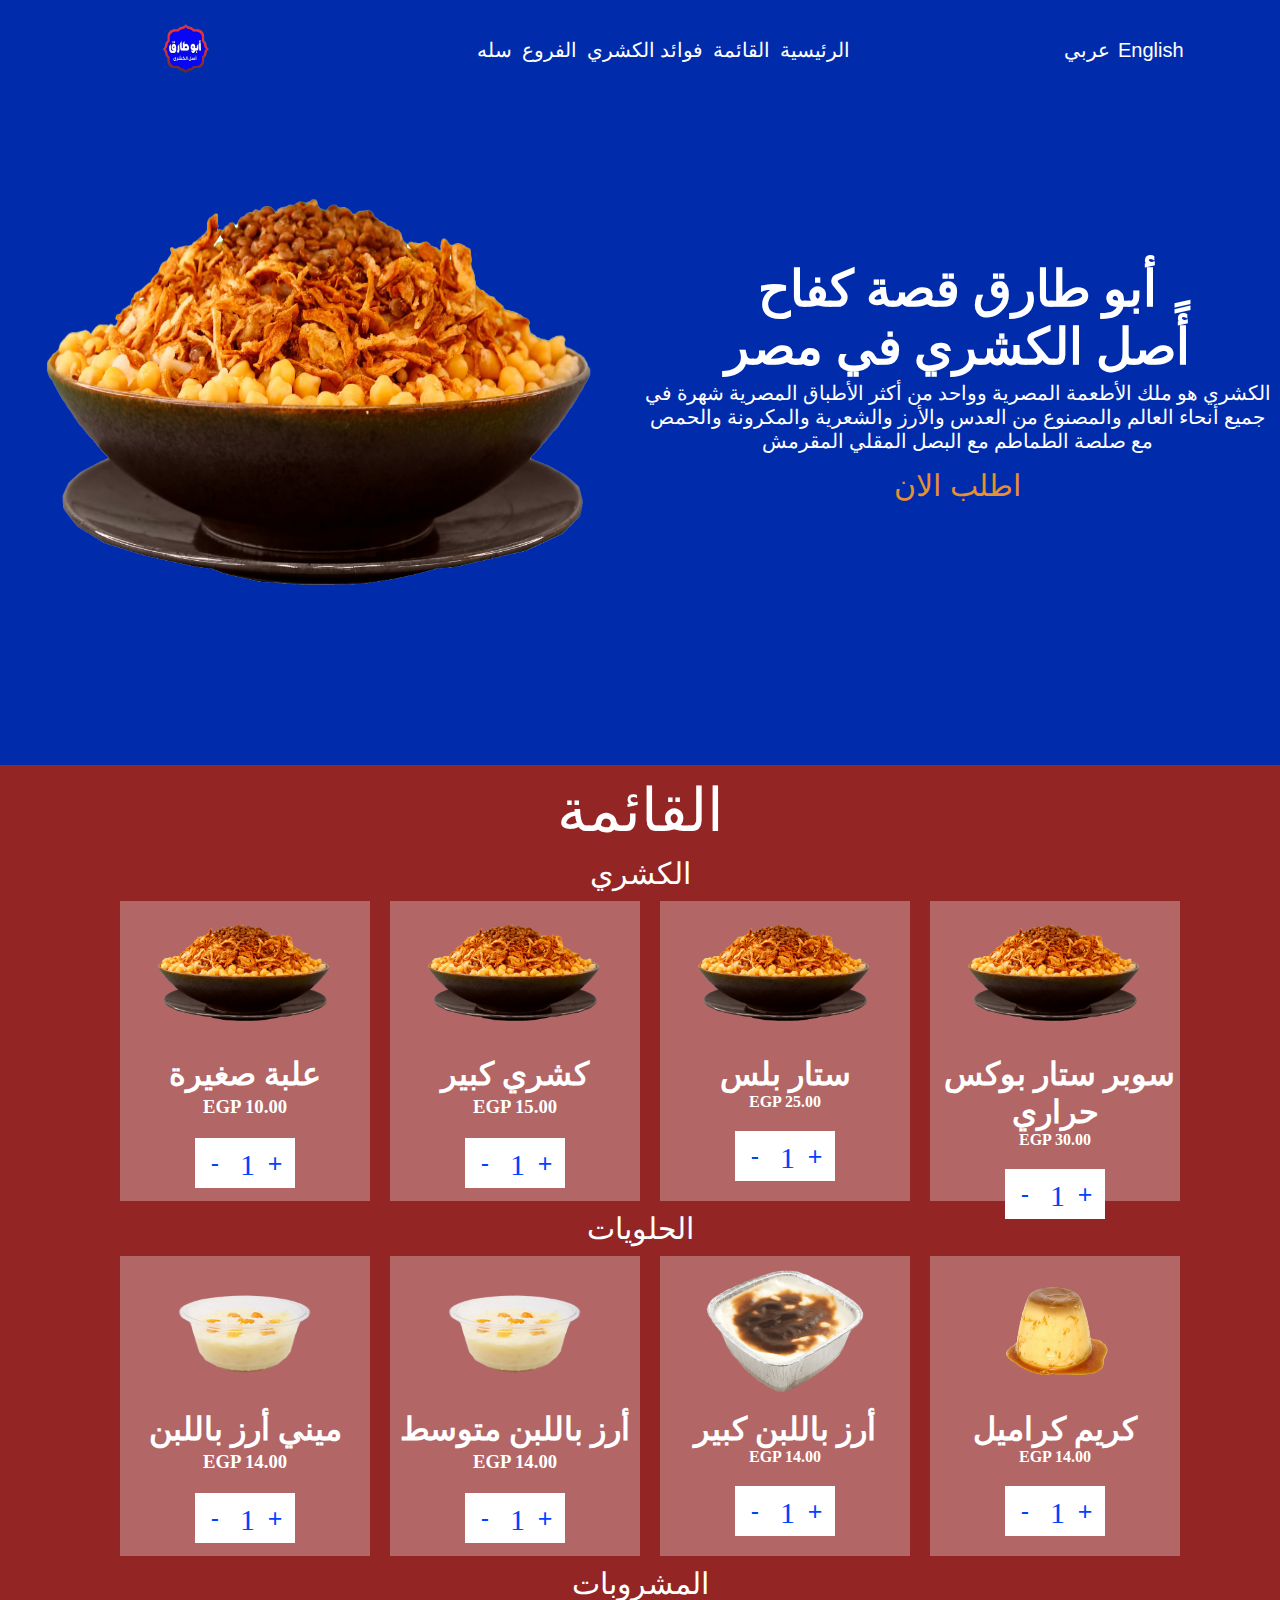
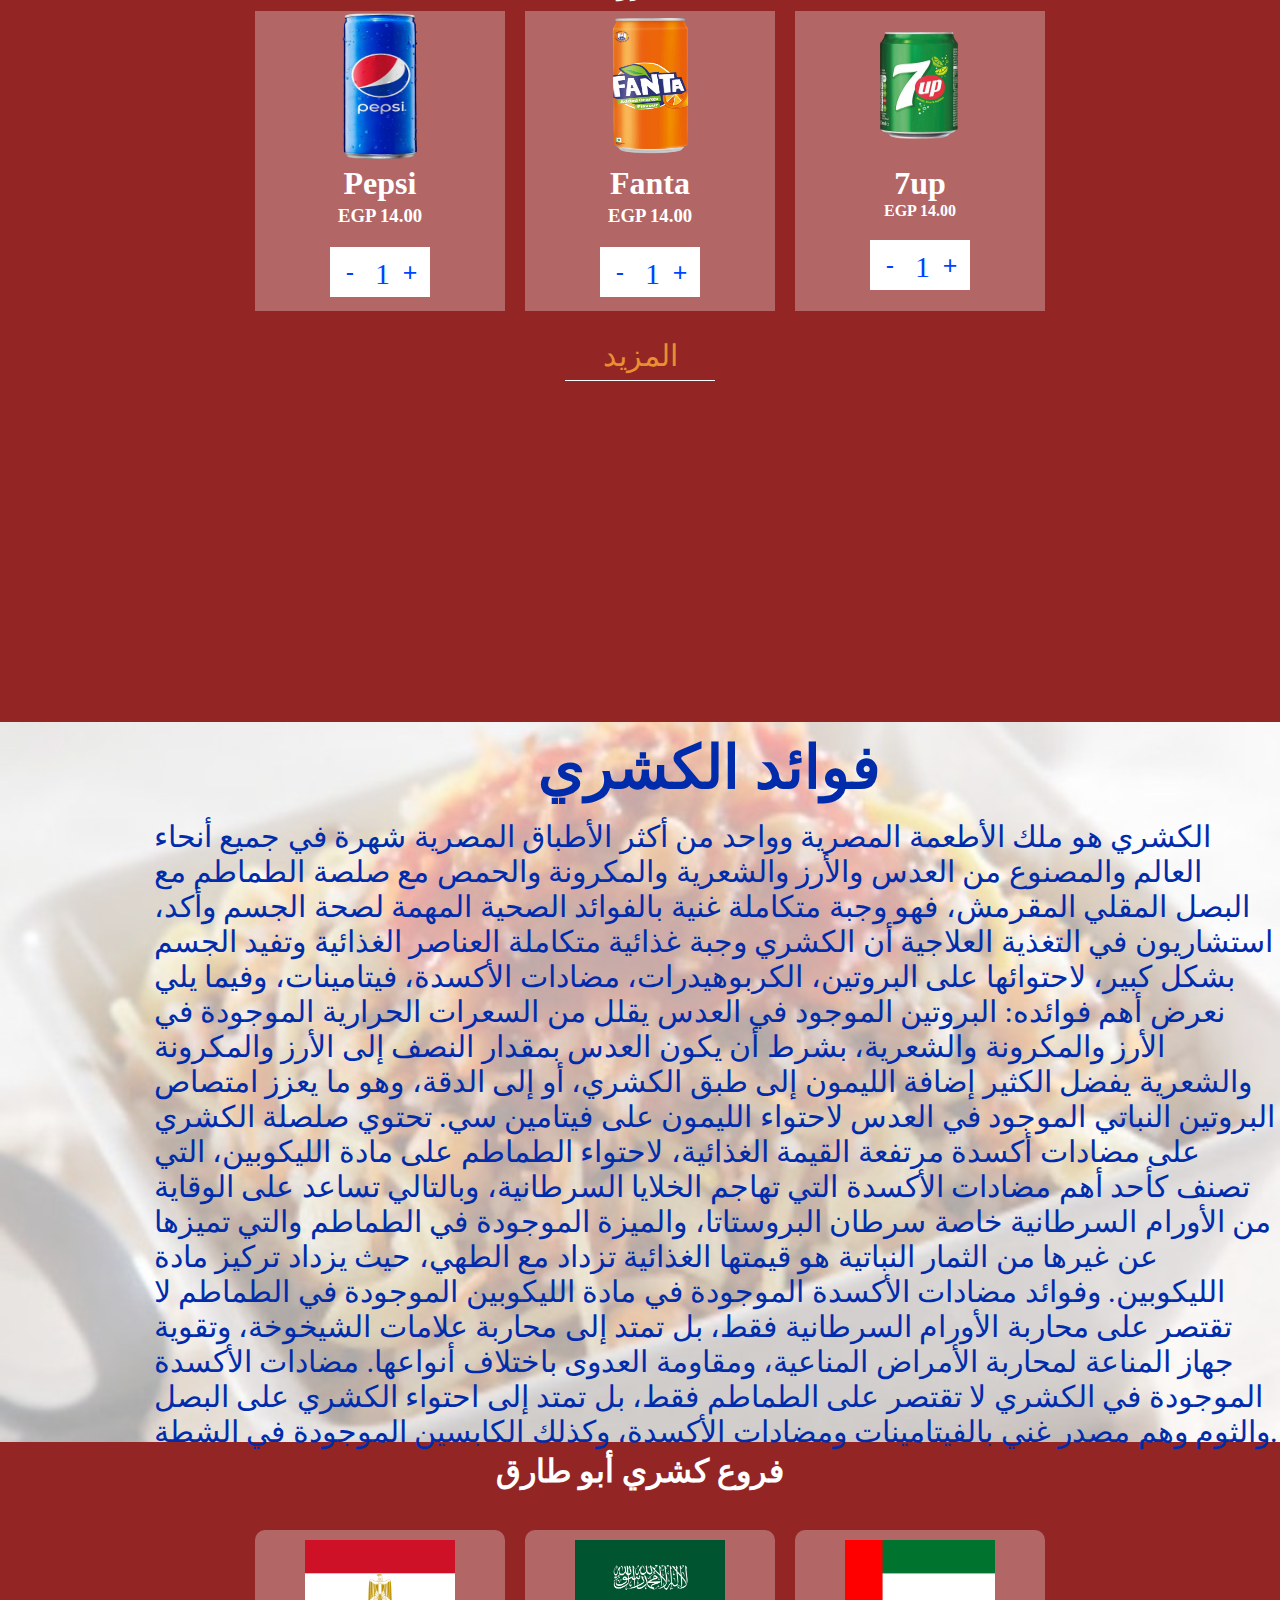
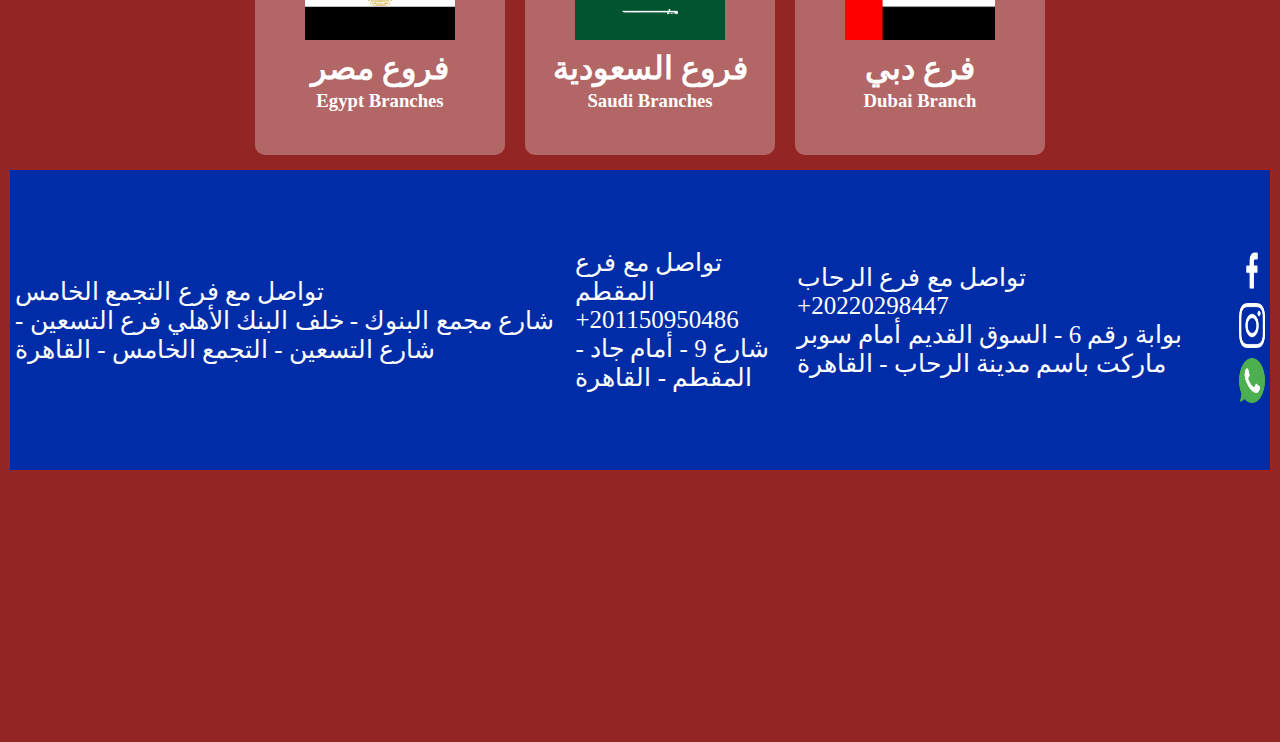
<file: index.html>
<!DOCTYPE html>
<html lang="en">
<head>
    <meta charset="UTF-8">
    <meta http-equiv="X-UA-Compatible" content="IE=edge">
    <meta name="viewport" content="width=device-width, initial-scale=1.0">
    <title>koshary</title>
    <link rel="stylesheet" href="style.css">
</head>
<body>
    <section class="header" id="header">
        <nav>
            <img src="img/logo.png" alt="">
            <div class="link">
                <a href="#header">الرئيسية</a>
                <a href="#menu">القائمة</a>
                <a href="#about">فوائد الكشري</a>
                <a href="#location">الفروع</a>
                <a href="">سله</a>
            </div>
            <div class="btn">
                <button class="one">عربي</button>
                <button class="two">english</button>
            </div>
        </nav>
        <div class="body">
            <img src="img/كشري.png" alt="">
            <div class="content">
                <div class="social">
                    <img src="img/facebook.png" alt="">
                    <img src="img/instagram (1).png" alt="">
                    <img src="img/whatsapp.png" alt="">
                </div>
                <div class="text">
                    <h1>أبو طارق قصة كفاح</h1>
                    <h1> أًصل الكشري في مصر</h1>
                    <p>
                        الكشري هو ملك الأطعمة المصرية وواحد من أكثر الأطباق المصرية شهرة في جميع أنحاء العالم والمصنوع من العدس والأرز والشعرية والمكرونة والحمص مع صلصة الطماطم مع البصل المقلي المقرمش
                    </p>
                    <a href="menu.html"><button>اطلب الان</button></a>
                </div>
            </div>
        </div>
    </section>
    <section class="menu" id="menu">
        <p>القائمة</p>
        <div class="list1">
            <p>الكشري</p>
            <div class="cards">
                <div class="card">
                    <img src="img/كشري.png" alt="">
                    <h1>علبة صغيرة</h1>
                    <h3>EGP 10.00</h3>
                    <div class="btn">
                        <button>-</button>
                        <p>1</p>
                        <button>+</button>
                    </div>
                </div>    
                <div class="card">
                    <img src="img/كشري.png" alt="">
                    <h1> كشري كبير</h1>
                    <h3>EGP 15.00</h3>
                    <div class="btn">
                        <button>-</button>
                        <p>1</p>
                        <button>+</button>
                    </div>
                </div>
                <div class="card">
                    <img src="img/كشري.png" alt="">
                    <h1> ستار بلس</h1>
                    <h4>EGP 25.00</h4>
                    <div class="btn">
                        <button>-</button>
                        <p>1</p>
                        <button>+</button>
                    </div>
                </div>
                <div class="card">
                    <img src="img/كشري.png" alt="">
                    <h1>سوبر ستار بوكس ​​حراري </h1>
                    <h4>EGP 30.00</h4>
                    <div class="btn">
                        <button>-</button>
                        <p>1</p>
                        <button>+</button>
                    </div>
                </div>
            </div>
        </div>
        <div class="list1">
            <p>الحلويات</p>
            <div class="cards">
                <div class="card">
                    <img src="img/حلاويات1.png" alt="">
                    <h1> ميني أرز باللبن</h1>
                    <h3>EGP 14.00</h3>
                    <div class="btn">
                        <button>-</button>
                        <p>1</p>
                        <button>+</button>
                    </div>
                </div>    
                <div class="card">
                    <img src="img/حلاويات1.png" alt="">
                    <h1> أرز باللبن متوسط</h1>
                    <h3>EGP 14.00</h3>
                    <div class="btn">
                        <button>-</button>
                        <p>1</p>
                        <button>+</button>
                    </div>
                </div>
                <div class="card">
                    <img src="img/حلاويات2.png" alt="">
                    <h1>  أرز باللبن كبير</h1>
                    <h4>EGP 14.00</h4>
                    <div class="btn">
                        <button>-</button>
                        <p>1</p>
                        <button>+</button>
                    </div>
                </div>
                <div class="card">
                    <img src="img/حلاويات3.png" alt="">
                    <h1> كريم كراميل</h1>
                    <h4>EGP 14.00</h4>
                    <div class="btn">
                        <button>-</button>
                        <p>1</p>
                        <button>+</button>
                    </div>
                </div>
            </div>
        </div>
        <div class="list1">
            <p>المشروبات</p>
            <div class="cards">
                <div class="card">
                    <img src="img/مشروب1.png" alt="">
                    <h1> Pepsi</h1>
                    <h3>EGP 14.00</h3>
                    <div class="btn">
                        <button>-</button>
                        <p>1</p>
                        <button>+</button>
                    </div>
                </div>    
                <div class="card">
                    <img src="img/مشروب2.png" alt="">
                    <h1> Fanta </h1>
                    <h3>EGP 14.00</h3>
                    <div class="btn">
                        <button>-</button>
                        <p>1</p>
                        <button>+</button>
                    </div>
                </div>
                <div class="card">
                    <img src="img/مشروب3.png" alt="">
                    <h1> 7up</h1>
                    <h4>EGP 14.00</h4>
                    <div class="btn">
                        <button>-</button>
                        <p>1</p>
                        <button>+</button>
                    </div>
                </div>
            </div>
        </div>
        <div class="btn">
            <a href="menu.html">
            <button>المزيد</button>
            </a>
        </div>
    </section>
    <section class="about" id="about">
        <img src="img/back.png" alt="">
        <h1>فوائد الكشري</h1>
        <p>الكشري هو ملك الأطعمة المصرية وواحد من أكثر الأطباق المصرية شهرة في جميع أنحاء العالم والمصنوع من العدس والأرز والشعرية والمكرونة والحمص مع صلصة الطماطم مع البصل المقلي المقرمش، فهو وجبة متكاملة غنية بالفوائد الصحية المهمة لصحة الجسم وأكد، استشاريون في التغذية العلاجية أن الكشري وجبة غذائية متكاملة العناصر الغذائية وتفيد الجسم بشكل كبير، لاحتوائها على البروتين، الكربوهيدرات، مضادات الأكسدة، فيتامينات، وفيما يلي نعرض أهم فوائده:
            البروتين الموجود في العدس يقلل من السعرات الحرارية الموجودة في الأرز والمكرونة والشعرية، بشرط أن يكون العدس بمقدار النصف إلى الأرز والمكرونة والشعرية
            يفضل الكثير إضافة الليمون إلى طبق الكشري، أو إلى الدقة، وهو ما يعزز امتصاص البروتين النباتي الموجود في العدس لاحتواء الليمون على فيتامين سي.
            تحتوي صلصلة الكشري على مضادات أكسدة مرتفعة القيمة الغذائية، لاحتواء الطماطم على مادة الليكوبين، التي تصنف كأحد أهم مضادات الأكسدة التي تهاجم الخلايا السرطانية، وبالتالي تساعد على الوقاية من الأورام السرطانية خاصة سرطان البروستاتا، والميزة الموجودة في الطماطم والتي تميزها عن غيرها من الثمار النباتية هو قيمتها الغذائية تزداد مع الطهي، حيث يزداد تركيز مادة الليكوبين.
            وفوائد مضادات الأكسدة الموجودة في مادة الليكوبين الموجودة في الطماطم لا تقتصر على محاربة الأورام السرطانية فقط، بل تمتد إلى محاربة علامات الشيخوخة، وتقوية جهاز المناعة لمحاربة الأمراض المناعية، ومقاومة العدوى باختلاف أنواعها.
            مضادات الأكسدة الموجودة في الكشري لا تقتصر على الطماطم فقط، بل تمتد إلى احتواء الكشري على البصل والثوم وهم مصدر غني بالفيتامينات ومضادات الأكسدة، وكذلك الكابسين الموجودة في الشطة.            
        </p>
    </section>
    <section class="location" id="location">
        <h1>فروع كشري أبو طارق</h1>
        <div class="list-location">
            <div class="cards">
                <div class="card">
                    <img src="img/Egypt.png" alt="">
                    <h1>فروع مصر </h1>
                    <h3> Egypt Branches</h3>
                </div>
            </div>
            <div class="cards">
                <div class="card">
                    <img src="img/Saudi_Arabia.png" alt="">
                    <h1>فروع السعودية </h1>
                    <h3>Saudi Branches </h3>
                </div>
            </div> 
            <div class="cards">
                <div class="card">
                    <img src="img/United_Arab_Emirates.png" alt="">
                    <h1> فرع دبي</h1>
                    <h3>Dubai Branch</h3>
                </div>
            </div> 
        </div> 
        <div class="branches">
            <div>
            <p>تواصل مع فرع التجمع الخامس </p>        
            <p>
شارع مجمع البنوك - خلف البنك الأهلي فرع التسعين - شارع التسعين - التجمع الخامس - القاهرة
            </p>
            </div>
            <div>
            <p>
                تواصل مع فرع المقطم
            </p>
            <p>
                +201150950486
            </p>
            <p>
                شارع 9 - أمام جاد - المقطم - القاهرة
            </p>
            </div>
            <div>
                <p>
                    تواصل مع فرع الرحاب
                </p>
                <p>
                    +20220298447
                </p>
                <p>
                    
بوابة رقم 6 - السوق القديم أمام سوبر ماركت باسم مدينة الرحاب - القاهرة
                </p>
            </div>
            <div class="social">
                <img src="img/facebook.png" alt="">
                <img src="img/instagram (1).png" alt="">
                <img src="img/whatsapp.png" alt="">
            </div>
        </div>           
    </section>
</body>
</html>
</file>
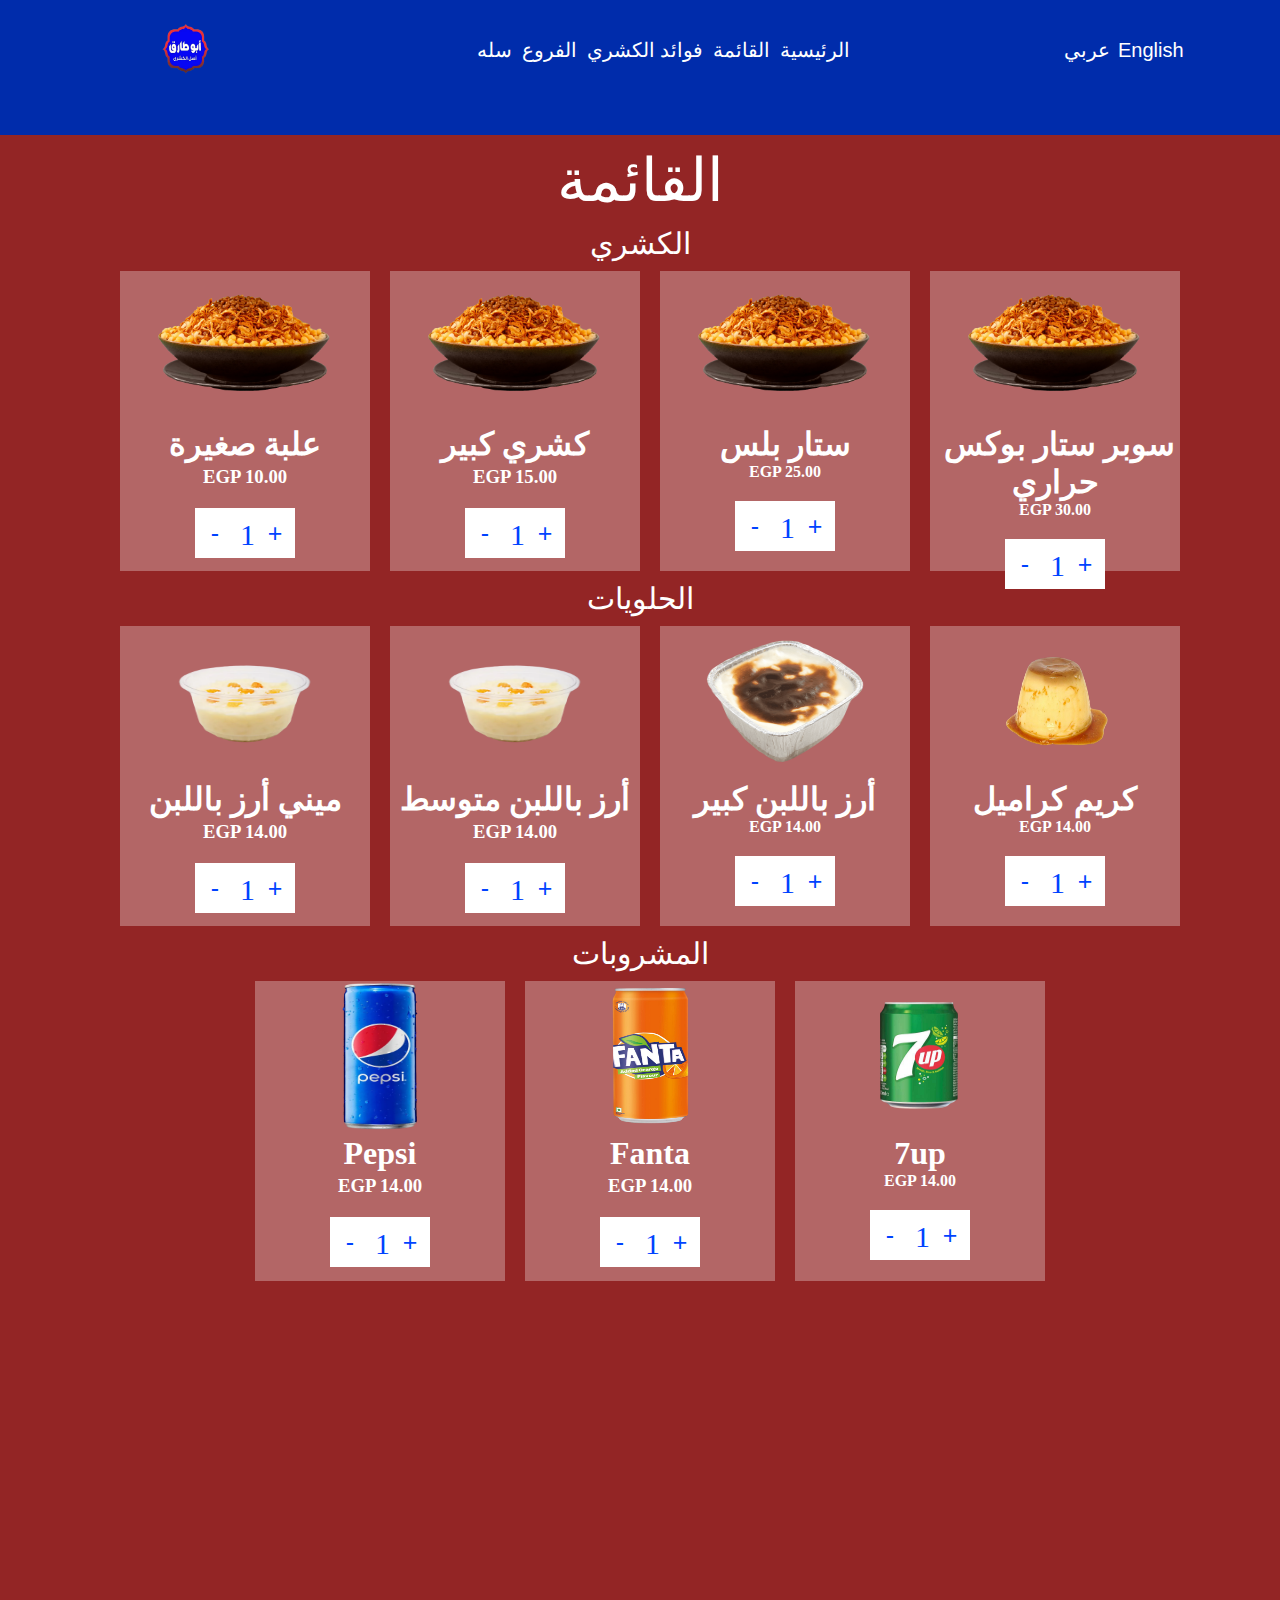
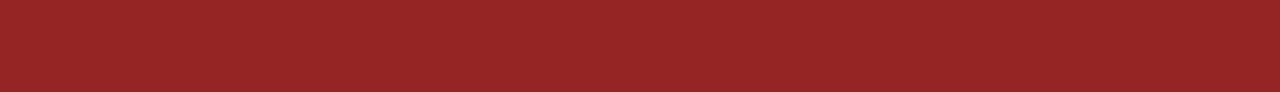
<file: menu.html>
<!DOCTYPE html>
<html lang="en">
<head>
    <meta charset="UTF-8">
    <meta http-equiv="X-UA-Compatible" content="IE=edge">
    <meta name="viewport" content="width=device-width, initial-scale=1.0">
    <title>القائمة</title>
    <link rel="stylesheet" href="style.css">
</head>
<body>
    <section class="header" id="header" style="height: 15vh;">
        <nav>
            <img src="img/logo.png" alt="">
            <div class="link">
                <a href="index.html">الرئيسية</a>
                <a href="#menu">القائمة</a>
                <a href="">فوائد الكشري</a>
                <a href="">الفروع</a>
                <a href="">سله</a>
            </div>
            <div class="btn">
                <button class="one">عربي</button>
                <button class="two">english</button>
            </div>
        </nav>
    </section>
    <section class="menu" id="menu">
        <p>القائمة</p>
        <div class="list1">
            <p>الكشري</p>
            <div class="cards">
                <div class="card">
                    <img src="img/كشري.png" alt="">
                    <h1>علبة صغيرة</h1>
                    <h3>EGP 10.00</h3>
                    <div class="btn">
                        <button>-</button>
                        <p>1</p>
                        <button>+</button>
                    </div>
                </div>    
                <div class="card">
                    <img src="img/كشري.png" alt="">
                    <h1> كشري كبير</h1>
                    <h3>EGP 15.00</h3>
                    <div class="btn">
                        <button>-</button>
                        <p>1</p>
                        <button>+</button>
                    </div>
                </div>
                <div class="card">
                    <img src="img/كشري.png" alt="">
                    <h1> ستار بلس</h1>
                    <h4>EGP 25.00</h4>
                    <div class="btn">
                        <button>-</button>
                        <p>1</p>
                        <button>+</button>
                    </div>
                </div>
                <div class="card">
                    <img src="img/كشري.png" alt="">
                    <h1>سوبر ستار بوكس ​​حراري </h1>
                    <h4>EGP 30.00</h4>
                    <div class="btn">
                        <button>-</button>
                        <p>1</p>
                        <button>+</button>
                    </div>
                </div>
            </div>
        </div>
        <div class="list1">
            <p>الحلويات</p>
            <div class="cards">
                <div class="card">
                    <img src="img/حلاويات1.png" alt="">
                    <h1> ميني أرز باللبن</h1>
                    <h3>EGP 14.00</h3>
                    <div class="btn">
                        <button>-</button>
                        <p>1</p>
                        <button>+</button>
                    </div>
                </div>    
                <div class="card">
                    <img src="img/حلاويات1.png" alt="">
                    <h1> أرز باللبن متوسط</h1>
                    <h3>EGP 14.00</h3>
                    <div class="btn">
                        <button>-</button>
                        <p>1</p>
                        <button>+</button>
                    </div>
                </div>
                <div class="card">
                    <img src="img/حلاويات2.png" alt="">
                    <h1>  أرز باللبن كبير</h1>
                    <h4>EGP 14.00</h4>
                    <div class="btn">
                        <button>-</button>
                        <p>1</p>
                        <button>+</button>
                    </div>
                </div>
                <div class="card">
                    <img src="img/حلاويات3.png" alt="">
                    <h1> كريم كراميل</h1>
                    <h4>EGP 14.00</h4>
                    <div class="btn">
                        <button>-</button>
                        <p>1</p>
                        <button>+</button>
                    </div>
                </div>
            </div>
        </div>
        <div class="list1">
            <p>المشروبات</p>
            <div class="cards">
                <div class="card">
                    <img src="img/مشروب1.png" alt="">
                    <h1> Pepsi</h1>
                    <h3>EGP 14.00</h3>
                    <div class="btn">
                        <button>-</button>
                        <p>1</p>
                        <button>+</button>
                    </div>
                </div>    
                <div class="card">
                    <img src="img/مشروب2.png" alt="">
                    <h1> Fanta </h1>
                    <h3>EGP 14.00</h3>
                    <div class="btn">
                        <button>-</button>
                        <p>1</p>
                        <button>+</button>
                    </div>
                </div>
                <div class="card">
                    <img src="img/مشروب3.png" alt="">
                    <h1> 7up</h1>
                    <h4>EGP 14.00</h4>
                    <div class="btn">
                        <button>-</button>
                        <p>1</p>
                        <button>+</button>
                    </div>
                </div>
            </div>
        </div>
    </section>
</body>
</html>
</file>
<file: style.css>
*{
    margin:0; padding:0;
    box-sizing: border-box;
    text-decoration: none;
    text-transform: capitalize;
    transition: .2s linear;
}
.header{
    background-color: #002cab;
    width: 100%;
    height: 85vh;
}
.header nav{
    padding:  2px 5px;
    color: #FFFFFF;
    display: flex;
    justify-content: space-around;
    align-items: center;
    
}
.header nav img{
    height: 6rem;
    width: 10rem;
}
.header nav .link a{
    margin-left: 6px;
    color: #FFFFFF;
    font-size: 20px;
}
.header nav .link a:hover{
    border-bottom: solid #FFFFFF 2px;
}
.header nav .btn{
    margin-left: 5px;

}
.header nav .btn button{
    width: 55px;
    height: 25px;
    background: transparent;
    border: none;
    color: #FFFFFF;
    cursor: pointer;
    font-size: 20px;
}
.header nav .btn button:hover{
    border-bottom: solid #FFFFFF 2px;
}
.header .body{
    display: flex;
    justify-content: center;
    padding: 5px;
}
.header .body img{
    flex: 1;
    width: 50%;
    height: 600px;
}
.header .body .content{
    flex: 1;
}
.header .body .content .social{
    display: flex;
    flex-direction: column;
    width: 10%;
    height: 45px;
    position: relative;
    top: 0px;
    right: -650px;
}
.header .body .content .social img{
    margin-top: 10px;
    cursor: pointer;
}
.header .body .content .text{
    text-align: center;
    margin-top: 110px;
    color: #FFFFFF;
    font-size: 25px;
}
.header .body .content .text p{
    margin-top: 5px;
    font-size: 20px;
}
.header .body .content .text button{
    margin-top: 15px;
    font-size: 30px;
    background: transparent;
    border: none;
    color: #E88F31;
    cursor: pointer;
}
.header .body .content .text button:hover{
    border-bottom: solid #FFFFFF 2px;
}
.menu{
    background: #932525;
    height: 173vh;
    color: #FFFFFF;
    padding: 5px;
}
.menu p{
    text-align: center;
    font-size: 60px;
    margin-top: 5px;
}
.menu .list1 p{
    font-size: 30px;
    margin-top: 10px;
}
.menu  .cards{
    display: flex;
    justify-content: center;
    align-items: center;
    margin-top: 10px;
}
.menu  .cards .card{
    background:rgb(255, 255, 255,0.3);
    width: 250px;
    height: 300px;
    margin-left: 20px;
    text-align: center;
    align-items: center;
}
.menu  .cards .card img{
    width: 200px;
    height: 150px;
}
.menu  .cards .card h3{
    margin-top: 3px;
}
.menu  .cards .card .btn{
    margin-top: 20px;
    display: flex;
    justify-content: space-evenly;
    align-items: center;
    background: #FFFFFF;
    width: 40%;
    margin-left: 75px;
    font-size: 20px;
}
.menu  .cards .card .btn p{
    color: #0043FF;
    margin-bottom: 6px;
    margin-left: 5px;
}
.menu  .cards .card .btn button{
    background: transparent;
    border: none;
    font-size: 25px;
    color: #0043FF;
    cursor: pointer;
}
.menu .btn {
    display: flex;
    justify-content: center;
    margin-top:20px;
}
.menu .btn button{
    width: 150px;
    height: 50px;
    font-size: 30px;
    color: #E88F31;
    background: transparent;
    border: none;
    border-bottom:solid #FFFFFF 1px ;
    cursor: pointer;
}
.menu .btn button:hover{
    color: #FFFFFF;
}
.about{
    position: relative;
    height: 80vh;
}
.about img{
    position: absolute;
    width: 100%;
    height: 100%;
    opacity: 35%;
    z-index: 1;
}
.about h1{
    position: absolute;
    left: 42%;
    margin-top: 10px;
    color: #002cab;
    font-size: 60px ;
    z-index: 2;
}
.about p{
    position: absolute;
    left: 12%;
    top: 87px;
    margin-top: 10px;
    color: #002cab;
    font-size: 30px ;
    z-index:2;
}
.location{
    height: 100vh;
    background: #932525;
    padding: 10px;
}
.location h1{
    text-align: center;
    color: #FFFFFF;

}
.location .list-location{
    display: flex;
    justify-content: center;
    align-items: center;
    margin-top: 40px;
}
.location  .cards .card{
    background:rgb(255, 255, 255,0.3);
    width: 250px;
    height: 225px;
    margin-left: 20px;
    text-align: center;
    align-items: center;
    padding: 10px;
    border-radius: 10px;
}
.location .cards .card img{
    width: 150px;
    height: 100px;
}
.location  .cards .card h1{
    margin-top: 5px;
}
.location  .cards .card h3{
    margin-top: 3px;
    color: #FFFFFF;
}
.location .branches{
    background: #002CA8;
    width: 100%;
    display: flex;
    justify-content: space-around;
    align-items: center;
    color: #FFFFFF;
    font-size: 25px;
    height: 300px;
    margin-top: 15px;
}
.location .branches div{
    margin-left: 5px;
}
.location .social{
    display: flex;
    flex-direction: column;
    margin-right: 5px;
}
.location .social img{
    width: 100%;
    height: 45px;
    margin-top: 10px;
    cursor: pointer;
}
</file>
